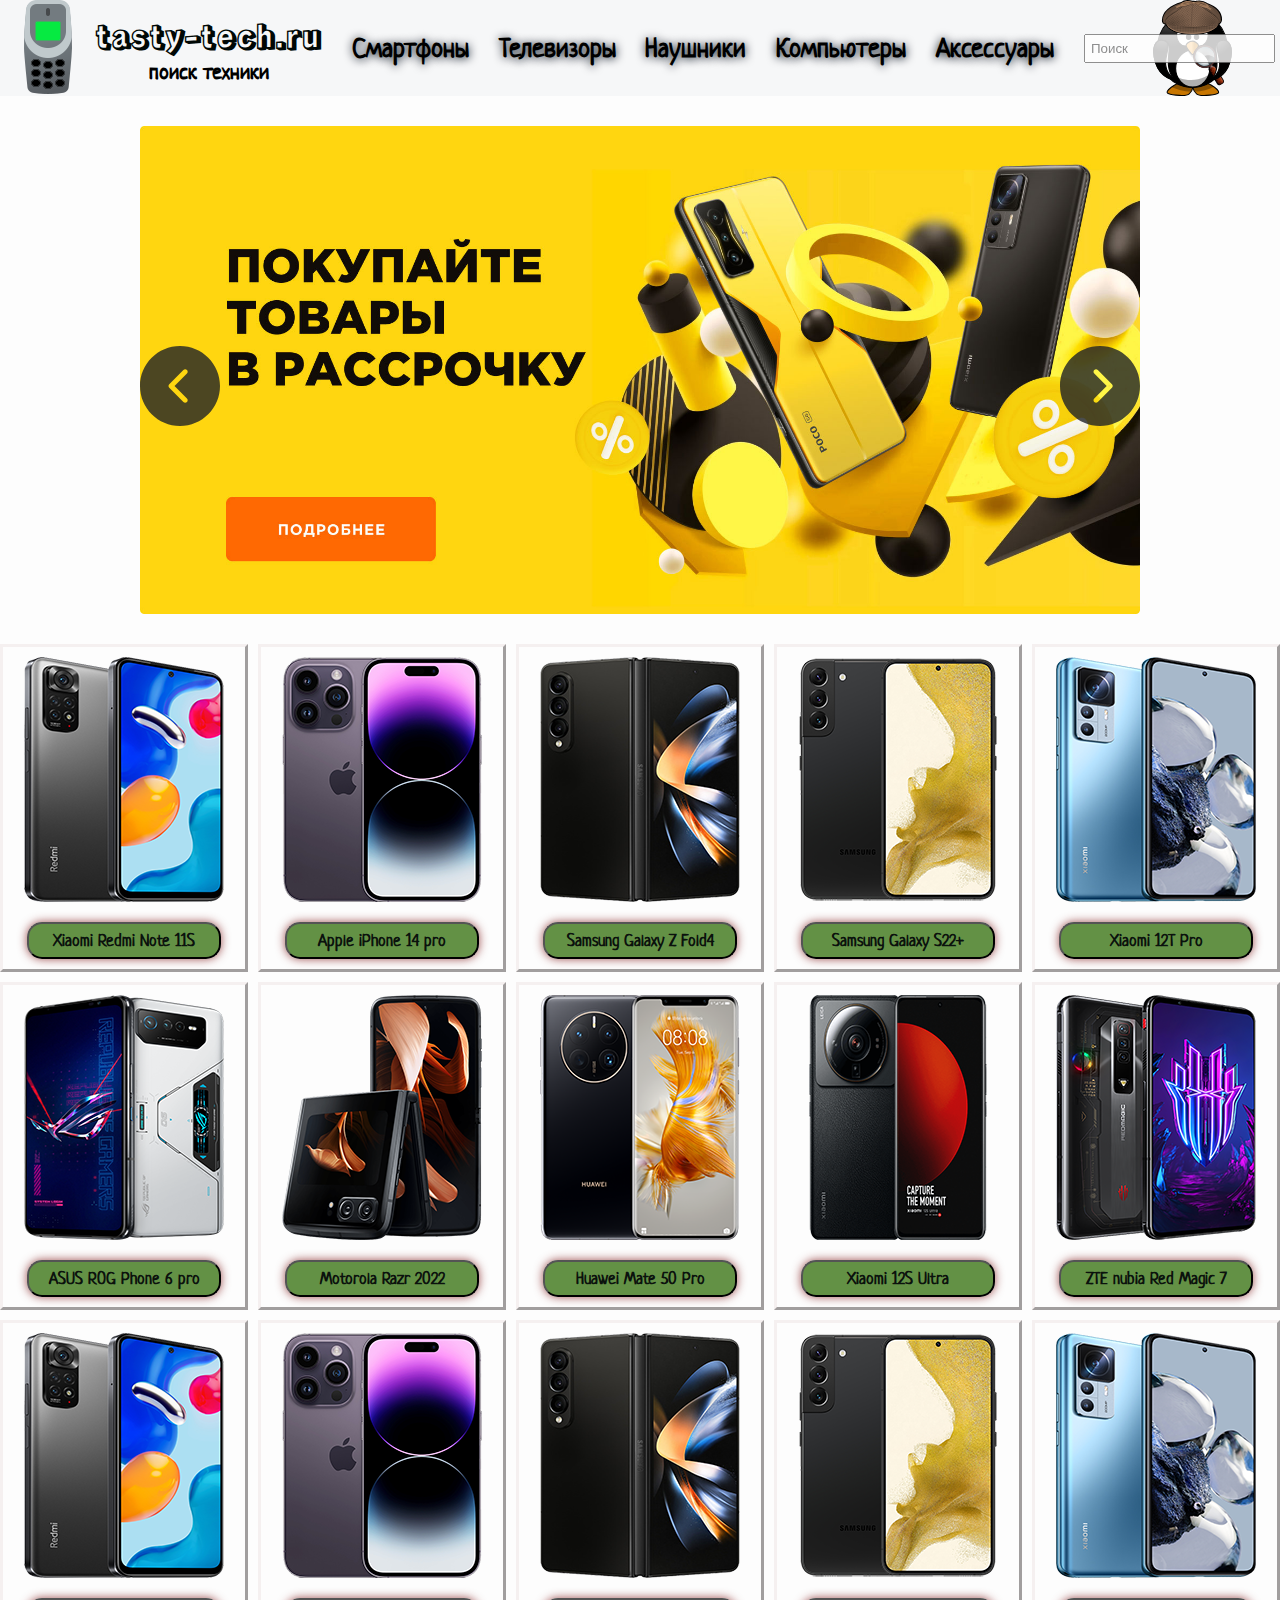
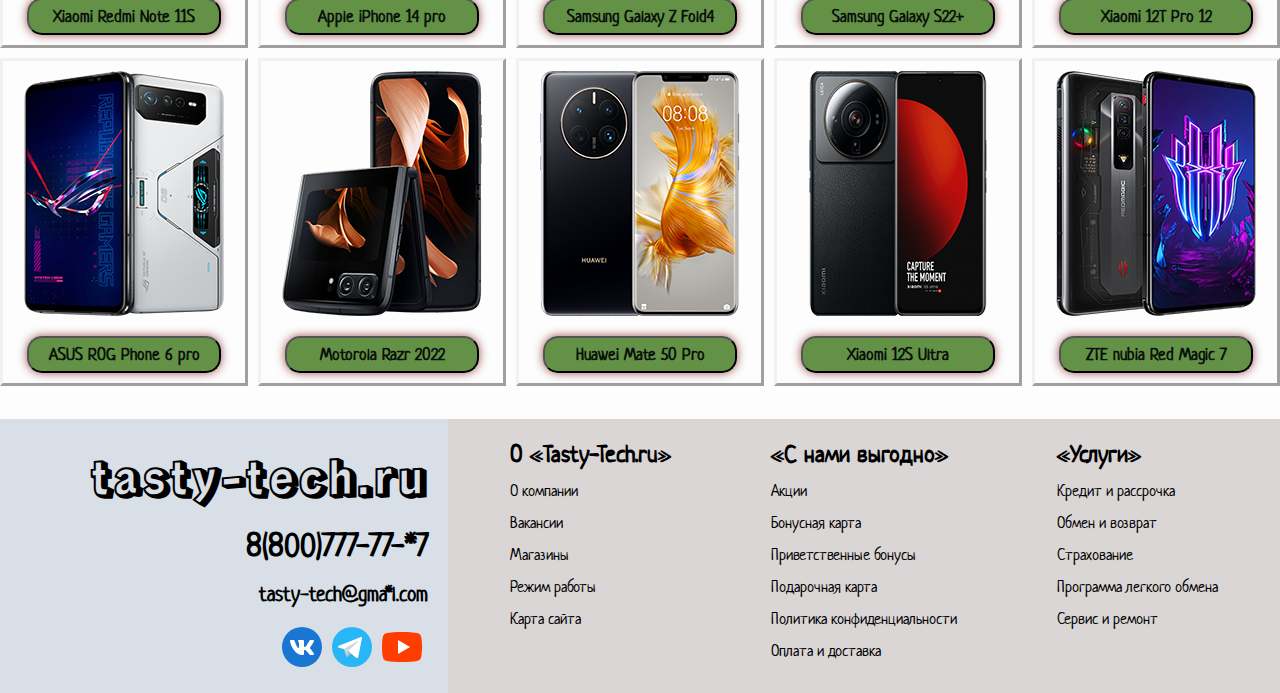
<file: default.html>
<!DOCTYPE html>
<html lang="en">
<head>
    <meta charset="UTF-8">
    <meta http-equiv="X-UA-Compatible" content="IE=edge">
    <meta name="viewport" content="width=device-width">
    <title>tasty-tech.ru</title>
    <link rel="preconnect" href="https://fonts.googleapis.com">
    <link rel="preconnect" href="https://fonts.gstatic.com" crossorigin>
    <link href="https://fonts.googleapis.com/css2?family=Abril+Fatface&family=Anton&family=Kaushan+Script&family=Rampart+One&family=Rubik+Spray+Paint&family=Rubik+Vinyl&family=Rubik+Mono+One&family=Neucha&family=Ruslan+Display&display=swap" rel="stylesheet">
    <link rel="stylesheet" href="./default_style.css">
    <link rel="icon" href="./images/favicon-16x16.png" type="img/png">
</head>
<body>
    <header class="header">
        <div class="burger-menu">
            <div></div>
            <div></div>
            <div></div>
        </div>
        <div class="header__main">
            <img alt="logo" src="./images/logo.png" class="header__img">
            <div class="text-wrapper">
                <a href="./default.html" class="text-wrapper-link">
                    <strong class="text-wrapper-max">tasty-tech.ru</strong>
                    <span class="text-wrapper-min">поиск техники</span>
                </a>
            </div>
        </div>
        <ul class="header__list">
            <a href="https://market.yandex.ru/catalog--smartfony/61808/list?hid=91491&allowCollapsing=1&local-offers-first=0&glfilter=21194330%3A34066443"><li>Смартфоны</li></a>
            <a href="https://market.yandex.ru/catalog--televizory/26960210/list?hid=90639&allowCollapsing=1&local-offers-first=0"><li>Телевизоры</li></a>
            <a href="https://market.yandex.ru/catalog--naushniki-i-bluetooth-garnitury/61812/list?hid=90555&allowCollapsing=1&local-offers-first=0"><li>Наушники</li></a>
            <a href="https://market.yandex.ru/catalog--nastolnye-kompiutery/18072592/list?hid=91011&allowCollapsing=1&local-offers-first=0"><li>Компьютеры</li></a>
            <a href="https://market.yandex.ru/catalog--aksessuary-dlia-mobilnykh-telefonov/26893910?hid=91497"><li>Аксессуары</li></a>
        </ul>
        <form action="https://www.google.com/?hl=RU" style="margin-left: auto">
        <input type="text" placeholder="Поиск" class="header__input" value="">  
        </form>
        <nav class="burger-navigation">
            <ul class="burger-navigation__flex">
                <a href="https://market.yandex.ru/catalog--smartfony/61808/list?hid=91491&allowCollapsing=1&local-offers-first=0&glfilter=21194330%3A34066443"><li><img src="./images/smartphones.png" width="30" style="display: inline;vertical-align: middle;">Смартфоны</li></a>
                <a href="https://market.yandex.ru/catalog--televizory/26960210/list?hid=90639&allowCollapsing=1&local-offers-first=0"><li><img src="./images/tv.png" width="30" style="display: inline;vertical-align: middle;">Телевизоры</li></a>
                <a href="https://market.yandex.ru/catalog--naushniki-i-bluetooth-garnitury/61812/list?hid=90555&allowCollapsing=1&local-offers-first=0"><li><img src="./images/earphone.png" width="30" style="display: inline;vertical-align: middle;">Наушники</li></a>
                <a href="https://market.yandex.ru/catalog--nastolnye-kompiutery/18072592/list?hid=91011&allowCollapsing=1&local-offers-first=0"><li><img src="./images/computer.png" width="30" style="display: inline;vertical-align: middle;">Компьютеры</li></a>
                <a href="https://market.yandex.ru/catalog--aksessuary-dlia-mobilnykh-telefonov/26893910?hid=91497"><li><img src="./images/access.png" width="30" style="display: inline;vertical-align: middle; padding-right:4px">Аксессуары</li></a>
            </ul>
        </nav>  
    </header>
    <article class="carousel">
        <img src="./images/left_arrow.svg" class="left-arrow">
        <img src="./images/right_arrow.svg" class="right-arrow">
        <div class="carousel__tape">
        <div class="carousel__slide"><img src="./images/slide-1.jpg"></div>
        <div class="carousel__slide"><img src="./images/slide-2.jpg"></div>
        <div class="carousel__slide"><img src="./images/slide-3.jpg"></div>
        <div class="carousel__slide"><img src="./images/slide-4.jpg"></div>
        <div class="carousel__slide"><img src="./images/slide-5.jpg"></div>
        </div>
    </article>
    <section class="elements">
        <div class="element">
            <img src="./images/Xiaomi Redmi Note 11S.png" class="photo">
            <button class="about_btn" data-Xiaomi-Redmi-Note-11S>Xiaomi Redmi Note 11S</button>
        </div>
        <div class="element">
            <img src="./images/Apple iPhone 14 pro.png" class="photo">
            <button class="about_btn" data-Apple-IPhone-14-Pro>Apple iPhone 14 pro</button>
        </div>
        <div class="element">
            <img src="./images/Samsung Galaxy Z Fold4.png" class="photo">
            <button class="about_btn" data-Samsung-Galaxy-Z-Fold-4>Samsung Galaxy Z Fold4</button>
        </div>
        <div class="element">
            <img src="./images/Samsung Galaxy S22+.png" class="photo">
            <button class="about_btn" data-Samsung-Galaxy-S-22>Samsung Galaxy S22+</button>
        </div>
        <div class="element">
            <img src="./images/Xiaomi 12T Pro 12.png" class="photo">
            <button class="about_btn" data-Xiaomi-12T-Pro>Xiaomi 12T Pro</button>
        </div>
        <div class="element">
            <img src="./images/ASUS ROG Phone 6 pro.png" class="photo">
            <button class="about_btn" data-ASUS-ROG-Phone-6-pro>ASUS ROG Phone 6 pro</button>
        </div>
        <div class="element">
            <img src="./images/Motorola Razr 2022.png" class="photo">
            <button class="about_btn" data-Motorola-Razr-2022>Motorola Razr 2022</button>
        </div>
        <div class="element">
            <img src="./images/Huawei Mate 50 Pro.png" class="photo">
            <button class="about_btn" data-Huawei-Mate-50-Pro>Huawei Mate 50 Pro</button>
        </div>
        <div class="element">
            <img src="./images/Xiaomi 12S Ultra.png" class="photo">
            <button class="about_btn" data-Xiaomi-12S-Ultra>Xiaomi 12S Ultra</button>
        </div>
        <div class="element">
            <img src="./images/ZTE nubia Red Magic 7.png" class="photo">
            <button class="about_btn" data-ZTE-nubia-Red-Magic-7>ZTE nubia Red Magic 7</button>
        </div>
        <div class="element">
            <img src="./images/Xiaomi Redmi Note 11S.png" class="photo">
            <button class="about_btn" data-Xiaomi-Redmi-Note-11S>Xiaomi Redmi Note 11S</button>
        </div>
        <div class="element">
            <img src="./images/Apple iPhone 14 pro.png" class="photo">
            <button class="about_btn" data-Apple-IPhone-14-Pro>Apple iPhone 14 pro</button>
        </div>
        <div class="element">
            <img src="./images/Samsung Galaxy Z Fold4.png" class="photo">
            <button class="about_btn" data-Samsung-Galaxy-Z-Fold-4>Samsung Galaxy Z Fold4</button>
        </div>
        <div class="element">
            <img src="./images/Samsung Galaxy S22+.png" class="photo">
            <button class="about_btn" data-Samsung-Galaxy-S-22>Samsung Galaxy S22+</button>
        </div>
        <div class="element">
            <img src="./images/Xiaomi 12T Pro 12.png" class="photo">
            <button class="about_btn" data-Xiaomi-12T-Pro>Xiaomi 12T Pro 12</button>
        </div>
        <div class="element">
            <img src="./images/ASUS ROG Phone 6 pro.png" class="photo">
            <button class="about_btn" data-ASUS-ROG-Phone-6-pro>ASUS ROG Phone 6 pro</button>
        </div>
        <div class="element">
            <img src="./images/Motorola Razr 2022.png" class="photo">
            <button class="about_btn" data-Motorola-Razr-2022>Motorola Razr 2022</button>
        </div>
        <div class="element">
            <img src="./images/Huawei Mate 50 Pro.png" class="photo">
            <button class="about_btn" data-Huawei-Mate-50-Pro>Huawei Mate 50 Pro</button>
        </div>
        <div class="element">
            <img src="./images/Xiaomi 12S Ultra.png" class="photo">
            <button class="about_btn" data-Xiaomi-12S-Ultra>Xiaomi 12S Ultra</button>
        </div>
        <div class="element">
            <img src="./images/ZTE nubia Red Magic 7.png" class="photo">
            <button class="about_btn" data-ZTE-nubia-Red-Magic-7>ZTE nubia Red Magic 7</button>
        </div>
        <div class="loading"><img src="./images/loading.png" width="50" height="50"></div>
        <section class="about">
            <div class="close-btn"></div>
            <div class="info">
                <pre class="info__text"></pre>
            </div>
        </section>
    </section>
    <footer class="footer">
        <div class="footer__left">
            <div><span>tasty-tech.ru</span></div>
            <div><span>8(800)777-77-*7</span></div>
            <div><span>tasty-tech@gma*l.com</span></div>
            <div class="footer__left-icons">
                <a href="https://vk.com"></a>
                <a href="https://telegram.org"></a>
                <a href="https://youtube.com"></a>
            </div>
        </div>
        <div class="footer__right">
            <ul class="first-col">
                <li><span class="first-col__title">О &laquo;Tasty-Tech.ru&raquo;</span></li>
                <li><a href="#">О компании</a></li>
                <li><a href="#">Вакансии</a></li>
                <li><a href="#">Магазины</a></li>
                <li><a href="#">Режим работы</a></li>
                <li><a href="#">Карта сайта</a></li>
            </ul>
            <ul class="second-col">
                <li><span class="second-col__title">&laquo;С нами выгодно&raquo;</span></li>
                <li><a href="#">Акции</a></li>
                <li><a href="#">Бонусная карта</a></li>
                <li><a href="#">Приветственные бонусы</a></li>
                <li><a href="#">Подарочная карта</a></li>
                <li><a href="#">Политика конфиденциальности</a></li>
                <li><a href="#">Оплата и доставка</a></li>
            </ul>
            <ul class="third-col">
                <li><span class="third-col__title">&laquo;Услуги&raquo;</span></li>
                <li><a href="#">Кредит и рассрочка</a></li>
                <li><a href="#">Обмен и возврат</a></li>
                <li><a href="#">Страхование</a></li>
                <li><a href="#">Программа легкого обмена</a></li>
                <li><a href="#">Сервис и ремонт</a></li>
            </ul>
        </div>
    </footer>
    <script src="./default_script.js"></script>
</body>
</html>
</file>
<file: default_style.css>
/* font-family: Anton , cursive;
    font-family: Kaushan Script;
    font-family: Rampart One; */

* {
    box-sizing: border-box;
    margin:0;
    padding:0;
}

ol, ul {
    list-style: none;
    }

 a:-webkit-any-link {
    text-decoration: none;
    color: inherit;
}

img {
    display: block;
}

body {
    background: #fdfdfd;
    cursor: url(./images/curs.png),auto;
    
}

.header {
    column-gap: 10px;
    margin-left: auto;
    margin-right: auto;
    background-color: rgba(241, 243, 245, 0.671);
    background-image: url(./images/detective_penguin.svg);
    background-repeat: no-repeat;
    background-position: 96%;
    background-size: contain;
    display: flex;
    justify-content: space-between;
    align-items: center;
    max-width: 1280px;
    position: relative;
    
}

.header__main {
    display: flex;
    justify-content: center;
    
}

.header__img {
    flex: 1 0 auto;
    object-fit: scale-down;
    display: block;
    height: 100%;
    
}

.text-wrapper {
    display: flex;
}

.text-wrapper-link {
    display: flex;
    flex-direction: column;
    align-items: flex-start; 
    justify-content: center; 
}

.text-wrapper-max {
    font-size: 2em;
    font-family: 'Rampart One', cursive;
    white-space: nowrap;
    align-items: center;
    color: rgb(0, 8, 5);
}

.text-wrapper:hover {
    text-shadow: 0 0 5px rgba(5, 5, 5, 0.952);
}

.text-wrapper-min {
    font-size: 1.4em;
    font-family: 'Neucha', cursive;
    font-weight: 900;
    align-self: center;
    white-space: nowrap;
}

.header__list {
    width: 100%;
    display: flex;
    justify-content:space-evenly;
    list-style: none;
    column-gap: 10px;
    font-family: 'Neucha', cursive;
    font-size: 1.7em;
    font-weight: 600;
}

.header__list li {
    text-shadow: rgb(2, 13, 27) 0px 1px 10px;
}

.header__list li:hover {
    color:rgb(250, 250, 250);
    cursor: pointer;
    text-decoration: underline;
    text-underline-offset: 5px;
}

.header__input {
    padding: 5px;
    margin-right: 5px;
    opacity: 80%;
}

.carousel {
    max-width: 1000px;
    margin: 30px auto 30px;
    overflow: hidden;
    white-space: nowrap;
    position: relative;
}

.carousel__tape {
    display: flex;
    transition: 0.5s;
}

.left-arrow,.right-arrow {
    position: absolute;
    z-index: 1;
    width: 80px;
    height: 80px;
    opacity: 80%;
}

.right-arrow {
    right: 0;
    top: 45%;
}

.left-arrow {
    top: 45%;
    left: 0;
}

.carousel__slide {
    flex: 1 0 100%;
}

.carousel__slide img {
   width: 100%;
}

.burger-menu {
    position: relative;
    width: 30px;
    height: 20px;
    margin-left: 6px;
    margin-right: 6px;
    display: none;
    background-color: transparent;
}

.burger-menu.burger-menu-open div:nth-child(1){
    transform: translateY(10px) rotate(45deg);
}

.burger-menu.burger-menu-open div:nth-child(2){
    opacity: 0;
}

.burger-menu.burger-menu-open div:nth-child(3){
    transform: translateY(10px) rotate(-45deg);
}

.burger-menu div {
    position: absolute;
    height: 3px;
    width: 100%;
    background-color: rgb(3, 3, 7);
    transition: transform 0.5s;
    will-change: transform;
}

.burger-menu div:nth-child(1) {
    transform: translateY(2px);
}

.burger-menu div:nth-child(2) {
    transform: translateY(10px);
}

.burger-menu div:nth-child(3) {
    transform: translateY(18px);
}

.burger-navigation {
    background-color: rgba(242, 248, 243, 0.938);
    font-family: 'Neucha', cursive;
    font-weight: 700;
    font-size: 1.5em;
    position: absolute;
    z-index: 10;
    top: 70px;
    display: none;
    width: 100%;
    height: 1000vh;
}

.burger-navigation-open {
    display: block;
}

.burger-navigation__flex {
    display: flex;
    flex-direction: column;
    list-style-type: none;
}

.burger-navigation__flex li {
    border-bottom: 1px solid #d8dfe7;
    padding: 10px 0 10px 10px;
}

.elements {
    max-width: 1280px;
    display: flex;
    flex-wrap: wrap;
    flex-direction: row;
    column-gap: 10px;
    row-gap: 10px;
    height: 100%;
    justify-content: center;
    margin: 15px auto 33px auto;
}

.element {
    border: 3px outset #f5f0f0;
    flex: 1 1 auto;
    transition: background-image 0.5s;
}

.photo {
    padding: 10px;
    display: block;
    object-fit: scale-down;
    margin-right: auto;
    margin-left: auto;
}

.about_btn { 
    display: block;
    margin: 10px auto 10px auto;
    width: 180px;
    background-repeat: no-repeat; 
    background-color: rgba(60, 117, 22, 0.801);
    color: rgba(6, 10, 10, 0.966);
    padding: 5px;
    animation: text_t 1s infinite;
    font-weight: 700;
    font-size: 17px;
    box-shadow: 0px 0px 10px rgba(129, 27, 27, 0.774);
    font-family: Neucha;
    border-radius: 15px;
    box-sizing: content-box;
    white-space: nowrap;
}

.about_btn:hover {
    color:rgb(250, 250, 250);
    box-shadow: 0px 0px 30px rgb(75, 250, 5);
    cursor:pointer;
}

.about {
    height: 50vh;
    min-width: 300px;
    position: fixed;
    left: 50%;
    top: 50%;
    border: 12px ridge rgb(115, 124, 115);
    border-radius: 10px;
    padding: 7px;
    align-self: center;
    background-color: rgba(229, 232, 238, 0.952);
    display: none;
    transform: translate(-50%, -50%);
    overflow: auto;
    z-index: 2;
}

.loading {
    position: fixed;
    top:50%;
    left:50%;
    display: none;
    z-index: 10;
    animation: loading 0.7s infinite;
    animation-timing-function: linear;
    opacity: 75%;
}

@keyframes loading{
    from {
        transform: rotate(-360deg);
    }
    50%
    {
       
    }
    100% {
        
    }
    
    }

.close-btn {
    position: fixed;
    content: "";
    background-image: url(./images/close_btn.png);
    background-size: cover;
    height: 40px;
    width: 40px;
    top: 0;
    right:0;
    cursor: pointer;
    opacity: 75%;
}

.info {
    padding: 5px;
    border: 5px outset rgba(48, 46, 36, 0.301);
}

.info__text {
    color: rgb(10, 2, 2);
    line-height: 1.5em;
    font-family: 'Neucha';
    font-size: 1.9em;
    font-weight: 600;
    white-space: pre-wrap;
    text-align: center;
}

.footer {
    max-width: 100%;
    display: flex;
    justify-content: center;
}

.footer__left {
    display: flex;
    flex-direction: column;
    background-color: #d8dfe7;
    flex: 1 1 35%;
    align-items: flex-end;
    row-gap: 15px;
    padding: 20px;
}

.footer__left div span:hover {
    text-shadow: 0 0 5px rgb(37, 31, 31);
}

.footer__left div:nth-child(1) span {
    font-family: 'Neucha', cursive;
    font-size: 4em;
    font-weight: 900;
    font-family: 'Rampart One', cursive;
    white-space: nowrap;
}

.footer__left div:nth-child(2) span {
    font-family: 'Neucha', cursive;
    font-size: 2em;
    font-weight: 700;
    white-space: nowrap;
}

.footer__left div:nth-child(3) span {
    font-family: 'Neucha', cursive;
    font-size: 1.3em;
    font-weight: 600;
    white-space: nowrap;
}

.footer__left-icons {
    display: flex;
}

.footer__left-icons a {
    width: 50px;
    height: 50px;
    display: block;
}

.footer__left-icons a:nth-child(1){
    background: url(./images/vk_footer.svg) no-repeat;
}

.footer__left-icons a:nth-child(2){
    background: url(./images/telegram_footer.svg) no-repeat;
}

.footer__left-icons a:nth-child(3){
    background: url(./images/youtube_footer.svg) no-repeat;
}

.footer__right {
    background-color: #dad6d6;
    display: flex;
    flex: 1 1 65%;
    justify-content: space-around;
    padding: 20px;
    column-gap: 15px;
}

.footer__right .first-col {
    display: flex;
    flex-direction: column;
    row-gap: 10px;
}

.footer__right .first-col li,
.footer__right .second-col li,
.footer__right .third-col li {
    font-family: 'Neucha', cursive;
    font-size: 1.3em;
    font-weight: 400;
    white-space: nowrap;
}

.footer__right .first-col li:not(:first-child):hover,
.footer__right .second-col li:not(:first-child):hover,
.footer__right .third-col li:not(:first-child):hover { 
    color:rgb(250, 250, 250);
    cursor: pointer;
    text-decoration: underline;
    text-underline-offset: 5px;
}

.first-col__title,
.second-col__title,
.third-col__title {
    font-size: 1.8em;
    font-weight: 900;
}

.first-col__title:hover,
.second-col__title:hover,
.third-col__title:hover {
    text-shadow: 0 0 5px rgb(37, 31, 31);
}

.footer__right .second-col {
    display: flex;
    flex-direction: column;
    row-gap: 10px;
}

.footer__right .third-col {
    display: flex;
    flex-direction: column;
    row-gap: 10px;
}
@media all and (max-width: 1300px) {
    .footer__left div:nth-child(1) span {
        font-size: 3em;
    }

    .footer__right .first-col li,
.footer__right .second-col li,
.footer__right .third-col li {
    font-size: 1em;
}
.first-col__title,
.second-col__title,
.third-col__title {
    font-size: 1.5em;
}

}

@media all and (max-width: 1200px) {

    .footer__left div:nth-child(1) span {
        font-size: 2.5em;
    }

    .text-wrapper-max {
        font-size: 1.6em;
    }

    .text-wrapper-min {
        font-size: 1.2em;
    }

    .header__img {
        width: 80px;
    }

    .header__list {
        font-size: 1.4em;
    }

    .header__input {
        width: 145px;
    }

    .info__text {
        font-size: 1.7em;
    }
}

@media all and (max-width: 960px) {

    .text-wrapper-max {
        font-size: 1.4em;
    }

    .text-wrapper-min {
        font-size: 1em;
    }

    .header__img {
       width: 65px;
    }

    .header__list {
        font-size: 1.3em;
    }

    .info__text {
        font-size: 1.6em;
    }

    .footer {
        font-size:smaller;
    }
}

@media all and (max-width: 890px) {
    .header {
       justify-content: normal;
    }

    .header__main {
        margin-left: -25px;
    }

    .burger-menu {
        display: block;
    }

    .header__list  {
        display: none;
    }

    .header__input {
       margin-left: auto;
    }

    .info__text {
        font-size: 1.3em;
        text-align: center;
    }

    .left-arrow,.right-arrow {
        width: 60px;
        height: 60px;
    }

    .close-btn {
        width: 35px;
        height: 35px;
    }
}

@media all and (max-width: 785px) { 
    .footer__left {
       background-color: #d8dfe7;
       align-items: center;
    }

    .footer__right {
        display: none;
    }
}

@media all and (max-width: 415px) {

    html {
        width: fit-content;
    }

    .info__text {
        font-family: Anton , cursive;
        font-size: 1em;
        line-height: 1.4em;
        font-weight: 400;
        letter-spacing: 0.5px;
    }

    .close-btn {
        width: 30px;
        height: 30px;
    }

    .left-arrow,.right-arrow {
        width: 45px;
        height: 45px;
    }
}
</file>
